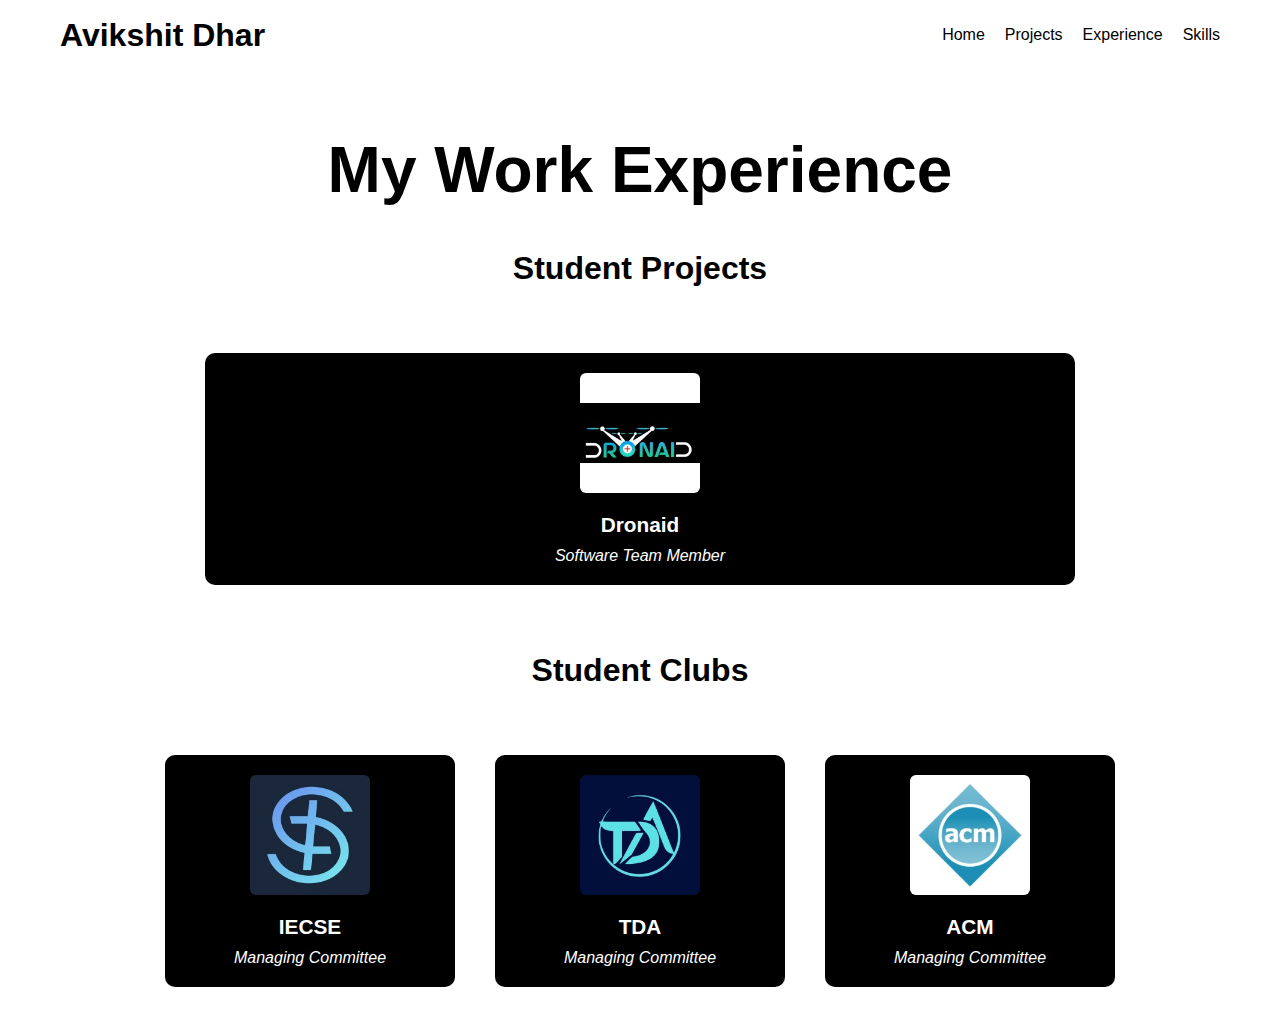
<file: experience.html>
<!DOCTYPE html>
<html lang="en">
<head>
    <meta charset="UTF-8">
    <meta name="viewport" content="width=device-width, initial-scale=1.0">
    <title>Document</title>
    <link rel="stylesheet" href="index.css">
    <link rel="stylesheet" href="experience.css">
</head>
<body>
        <header>
        <div>
            Avikshit Dhar
        </div>
        <nav>
            <ul>
                <li><a href = "index.html">Home</a></li>
                <li><a href = "projects.html">Projects</a></li>
                <li><a href = "experience.html">Experience</a></li>
                <li><a href = "stack.html">Skills</a></li>
            </ul>
        </nav>
    </header>

    <br>
    <br>
    <br>
    <br>
    <br>

    <div>
        <h1 id = "main-heading">My Work Experience</h1>
    </div>

    <div>
    <h2 id="indiv-heading">Student Projects</h2>
    <div id="dronaid-container">
        <div class="club-card">
        <div class="card-front">
            <img src="images/dronaid-logo.jpeg" alt="Dronaid Logo" class="club-logo" />
            <h3 class="club-name">Dronaid</h3>
            <p class="club-role">Software Team Member</p>
        </div>
        <div class="card-description">
            <p>
            As part of an ongoing student project at Dronaid (over one year and continuing), I have been engineering a multi-drone Ground Control Station (GCS) application using Flutter and Firebase. The system provides real-time location tracking, status updates, journey time estimation, and altitude monitoring to enhance operational efficiency in medical drone logistics. I also integrated a satellite view feature that enables users to track multiple drones simultaneously with precise geospatial mapping, improving navigation accuracy and reducing response time by 30% for critical deliveries. Additionally, I contribute to the development of the official Dronaid app, which allows hospitals to request medical supplies via drone deliveries, helping streamline inter-hospital logistics.
            </p>
        </div>
        </div>
    </div>
    </div>


    <div>
    <h2 id="indiv-heading">Student Clubs</h2>
    <div id="club-container">
        <!-- CLUB CARD 1 -->
        <div class="club-card">
        <div class="card-front">
            <img src="images/iecse-logo.jpeg" alt="IECSE Logo" class="club-logo" />
            <h3 class="club-name">IECSE</h3>
            <p class="club-role">Managing Committee</p>
        </div>
        <div class="card-description">
            <p>Organized and led the Prometheus tech event, conducted internal workshops on DSA and app development, and mentored junior members through structured tasks and reviews.</p>
        </div>
        </div>

        <!-- CLUB CARD 2 -->
        <div class="club-card">
        <div class="card-front">
            <img src="images/tda-logo.jpeg" alt="TDA Logo" class="club-logo" />
            <h3 class="club-name">TDA</h3>
            <p class="club-role">Managing Committee</p>
        </div>
        <div class="card-description">
            <p>Helped organize DataVista and MoralMetrics hackathons, mentored participants, and led the Summer Bootcamp sessions for over 300 students on Flutter and React Native.</p>
        </div>
        </div>

        <!-- CLUB CARD 3 -->
        <div class="club-card">
        <div class="card-front">
            <img src="images/acm-logo.jpeg" alt="ACM Logo" class="club-logo" />
            <h3 class="club-name">ACM</h3>
            <p class="club-role">Managing Committee</p>
        </div>
        <div class="card-description">
            <p>Worked on technical documentation and hosted peer-to-peer learning events for competitive programming and open-source contribution inside ACM Manipal.</p>
        </div>
        </div>
    </div>
    </div>

</body>
</html>
</file>
<file: index.css>
body{
    margin: 0;
    background-color: white;
    text-align: center;
}
header{
    position: fixed;
    width:100%;
    display:flex;
    justify-content: space-between;
    padding-left:60px;
    padding-right: 60px;
    align-items: center;
    padding-top: 10px;
    padding-bottom: 10px;
    background-color: white;
    color: black;
}
header div{
    font-family: 'Lucida Sans', 'Lucida Sans Regular', 'Lucida Grande', 'Lucida Sans Unicode', Geneva, Verdana, sans-serif;
    font-size: 2.0rem;
    font-weight: bold;
}
html {
  scroll-behavior: smooth;
}

#short-intro {
  height: 575px;
  background: url("images/background.jpg") center center / cover no-repeat fixed;
  color: black;
  font-family: Arial, Helvetica, sans-serif;
  display: flex;
  align-items: center;
  padding-left: 60px;
  padding-right: 60px;
  padding-top: 100px; /* Push down to avoid navbar overlap */
  box-sizing: border-box;
  position: relative;
}

.intro-text {
  text-align: left;
  max-width: 600px;
}

.contact-btn {
  display: inline-block;
  margin-top: 20px;
  padding: 12px 24px;
  background-color: white;
  color: black;
  text-decoration: none;
  font-weight: bold;
  border-radius: 6px;
  transition: all 0.3s ease;
}

.contact-btn:hover {
  background-color: #333;
  color: white;
}

/* Ensure contact section has enough space to scroll to */
#contact {
  padding: 80px 20px;
  background-color: white;
}

#intro{
    padding-left:30px;
    padding-right:30px;
    font-size: 1.3rem;
    padding-bottom: 2px;
}
#links-div {
    padding: 50px;
    display: flex;
    gap: 20px;
    flex-wrap: wrap;
    justify-content: center;
}

.link-box {
    display: inline-block;
    border: 2px solid black;
    border-radius: 6px;
    padding: 10px 20px;
    text-decoration: none;
    color: black;
    font-family: 'Arial', sans-serif;
    font-weight: 500;
    transition: all 0.3s ease;
}

.link-box:hover {
    background-color: black;
    color: white;
    cursor: pointer;
}

ul{
    list-style-type: none;
    gap: 20px;
    font-family: 'Gill Sans', 'Gill Sans MT', Calibri, 'Trebuchet MS', sans-serif;
    display: flex;
    justify-content: space-between;
    padding-right:120px;
    /* font-weight: bold; */
}
nav ul li a{
    text-decoration: none;
    color: black
}
nav ul li a:hover{
    text-decoration: underline;
}
#end{
    background-color: black;
    width: 100%;
    padding: 10px;
    color: white;
    font-family: Arial, Helvetica, sans-serif;
    text-align: center;
}
</file>
<file: experience.css>
body{
    background-color: white;
    color: black;
    font-family: 'Trebuchet MS', 'Lucida Sans Unicode', 'Lucida Grande', 'Lucida Sans', Arial, sans-serif;
}
#main-heading{
    text-align: center;
    font-size: 4.0rem;
}
#indiv-heading{
    text-align: center;
    font-size: 2.0rem;
}
#dronaid-container {
  padding: 40px; 
  background-color: white; 
  display: flex;
  justify-content: center;
  text-align: center;
}

#dronaid-container .club-card {
  width: 830px;
}

#dronaid {
  display: flex;
  padding: 20px;
  width: 70%;
  border: 2px solid white;
  border-radius: 4px;
  background-color: black;
  color: white;
  align-items: center;
  gap: 20px;
}

#club-name{
    margin: 0 0 10px 0;
  font-size: 1.4rem;
}

.logo {
  width: 250px;
  height: auto;
  border-radius: 4px;
}
/* Clubs container */
#club-container {
  display: flex;
  justify-content: center;
  gap: 40px;
  padding: 40px;
  flex-wrap: wrap;
}

/* Individual club cards */
.club-card {
  background-color: black;
  color: white;
  width: 250px;
  padding: 20px;
  border-radius: 10px;
  text-align: center;
  position: relative;
  overflow: hidden;
  transition: box-shadow 0.3s ease;
  cursor: pointer;
}

.club-card:hover {
  box-shadow: 0 0 20px rgba(255, 255, 255, 0.2);
}

.card-front {
  display: flex;
  flex-direction: column;
  align-items: center;
  gap: 10px;
  transition: opacity 0.3s ease;
}

.club-logo {
  width: 120px;
  height: auto;
  border-radius: 6px;
}

.club-name {
  font-size: 1.3rem;
  font-weight: bold;
  margin: 10px 0 0 0;
}

.club-role {
  font-size: 1rem;
  font-style: italic;
  margin: 0;
}

.card-description {
  position: absolute;
  top: 0;
  left: 0;
  background-color: black;
  color: white;
  padding: 20px;
  width: 100%;
  height: 100%;
  opacity: 0;
  pointer-events: none;
  transition: opacity 0.4s ease;
  overflow-y: auto;
  box-sizing: border-box;
}
.club-card:hover .card-description {
  opacity: 1;
  pointer-events: auto;
}

.club-card:hover .card-front {
  opacity: 0;
}
</file>
